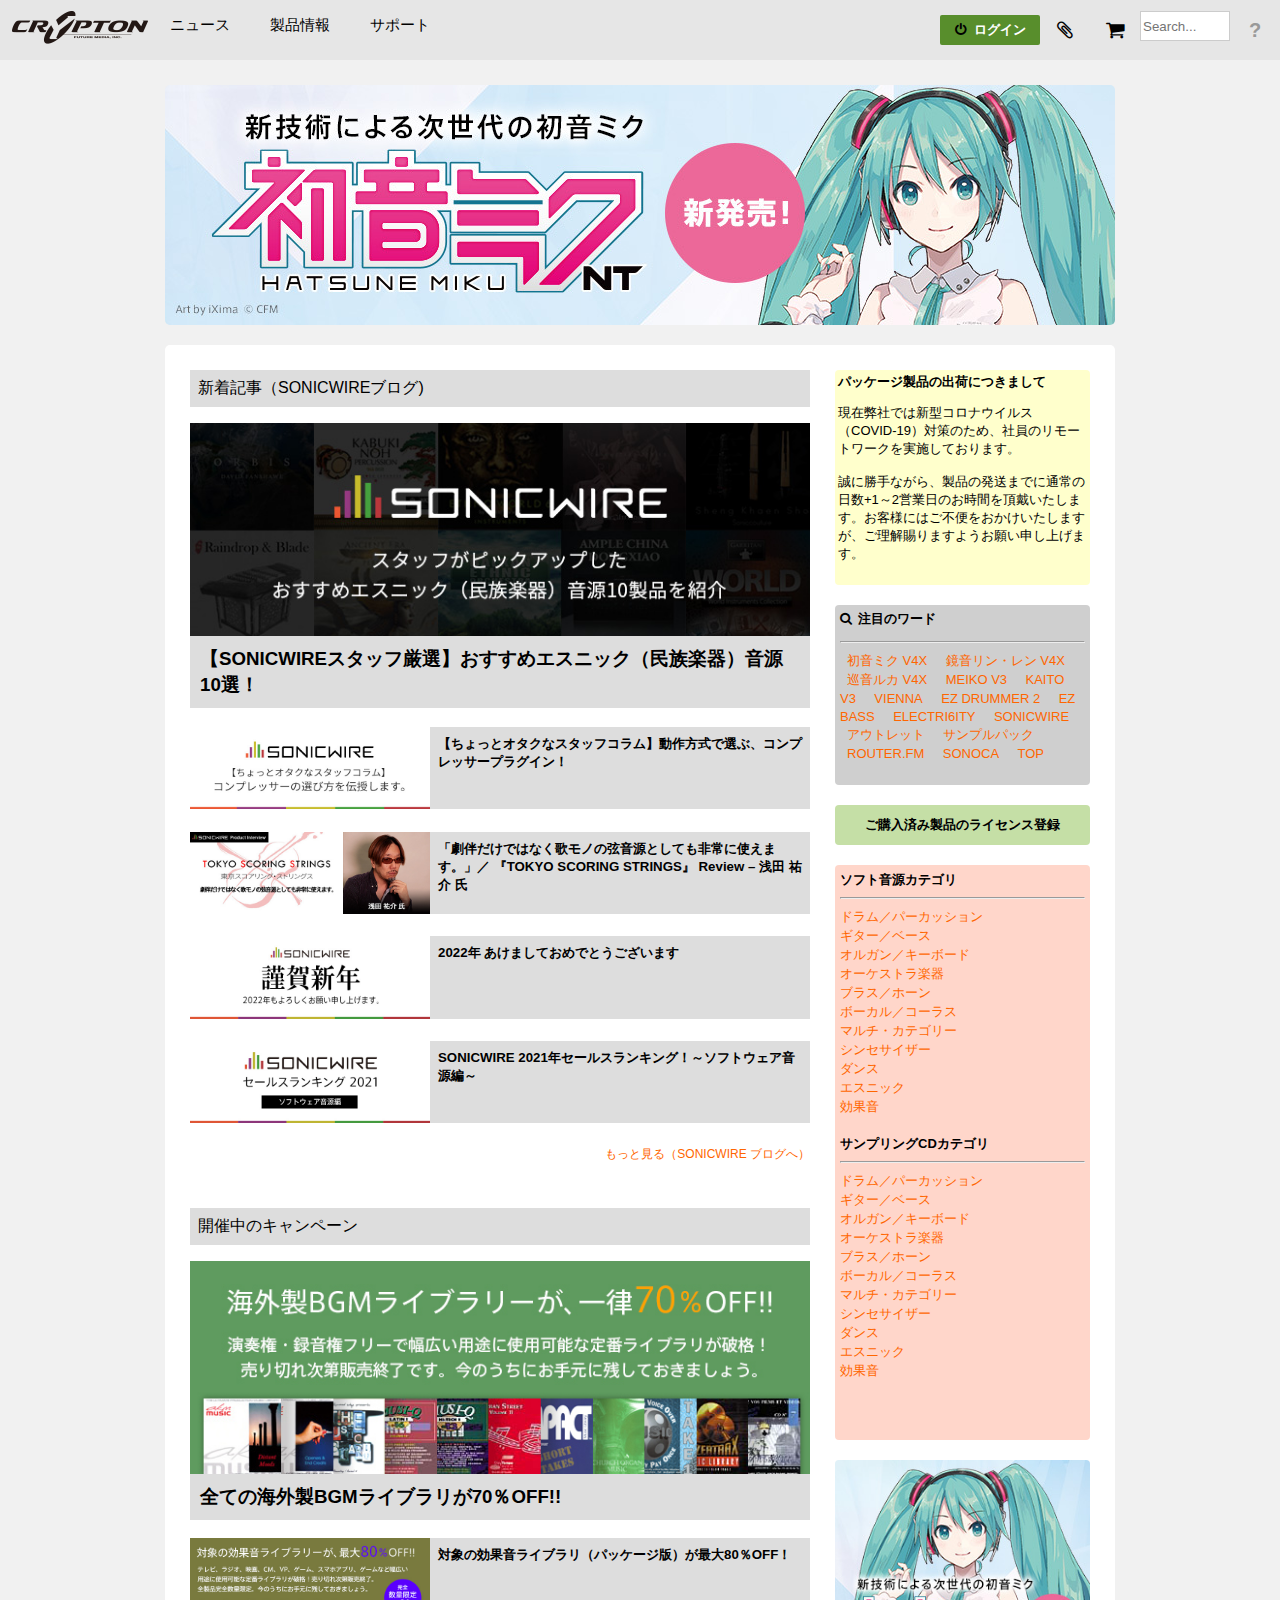
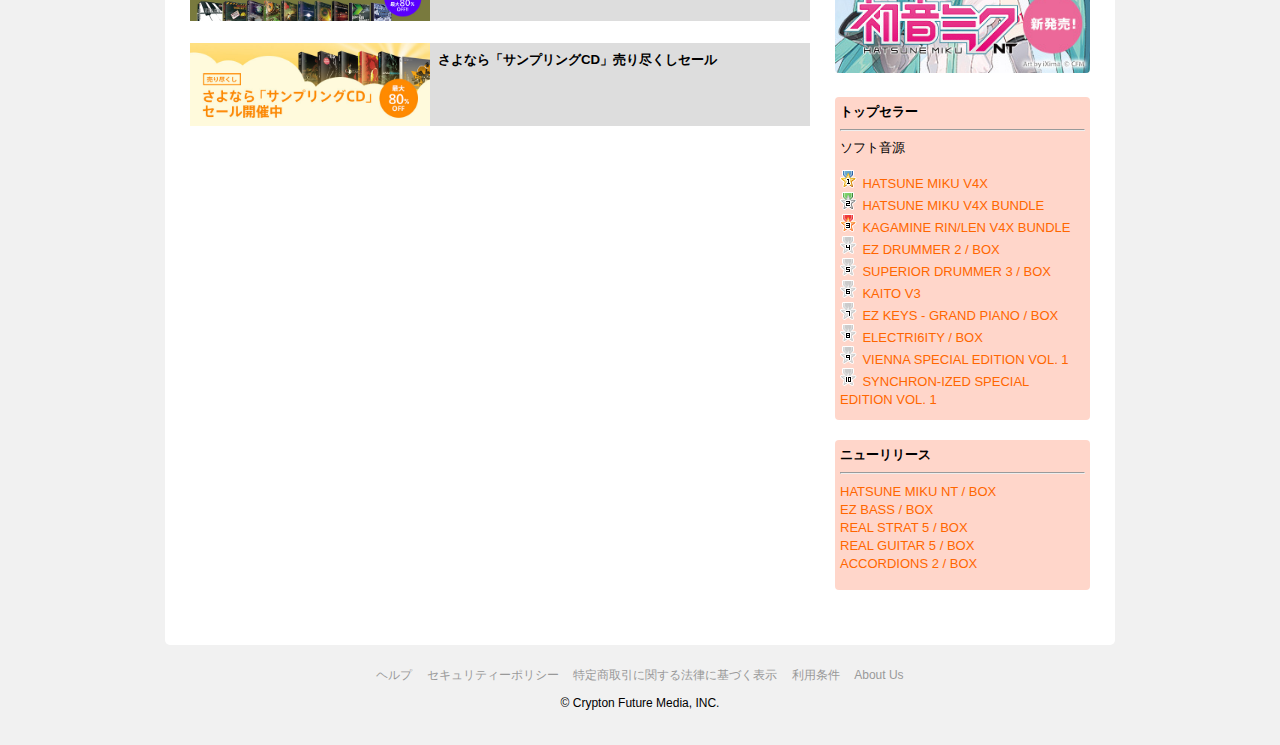
<file: クリプトン・フューチャー・メディア（株）SONICWIREチーム/index.html>
<!DOCTYPE html>
<html lang="jp-JP">
<head>
	<meta charset="utf-8">
	<meta name="viewport" content="width=1024">
	<meta name="keywords" content="Vocaloid">
	<meta name="description" content="『パソコンが歌う』を実現するソフトウェア。バーチャルシンガー・ラインナップ。">
	<link rel="shortcut icon" href="icon/favicon.ico">
	<link rel="stylesheet" type="text/css" href="style/index_style.css">
	<link rel="stylesheet" href="https://cdnjs.cloudflare.com/ajax/libs/font-awesome/4.7.0/css/font-awesome.min.css">
	<title>クリプトン・フューチャー・メディア（株）SONICWIREチーム</title>
</head>
<body>
	<header>
		<div id="header">
			<a href="index.html"><img src="logo/logo.png" style="float: left; margin-top: 8px; margin-left: 10px;"></a>
			<div class="nav">
				<ol>
					<li><a href="index.html">ニュース</a>
						<ul>
							<li><a href="news/campaign.html">キャンペーン</a></li>
							<li><a href="news/products.html">ニューリリース</a></li>
							<li><a href="https://sonicwire.com/product/vi/ranking">トップセラー</a></li>
							<li><a href="news/outlet.html">アウトレット</a></li>
							<li><a href="news/newsletter.html">ニュースレター</a></li>
							<li><a href="https://sonicwire.com/news/blog/">SONICWIREブログ</a></li>
							<li style="border-radius: 0px 0px 5px 5px;"><a href="news/press.html">メディア様向け情報</a></li>
						</ul>
					</li>
				</ol>
			</div>
			<div class="nav">
				<ol>
					<li><a href="product/prod.html">製品情報</a>
						<ul>
							<li>パッケージ製品</li>
							<li><a href="product/vi.html">ソフト音源</a></li>
							<li><a href="product/sc.html">サンプリングCD</a></li>
							<li><a href="product/fx.html">効果音ライブラリ</a></li>
							<li><a href="product/bgm.html">BGMライブラリ</a></li>
							<li><a href="product/search.html">詳細な製品検索</a></li>
							<li><a href="https://sonicwire.com/">ダウンロード製品 </a></li>
							<li style="border-radius: 0px 0px 5px 5px;"><a href="https://sonicwire.com/news/special/interview">インタビュー</a></li>
						</ul>
					</li>
				</ol>
			</div>
			<div class="nav">
				<ol>
					<li><a href="support/support.html">サポート</a>
						<ul>
							<li><a href="support/support_soft.html">サポート情報</a></li>
							<li><a href="support/platform.html">ソフトウェア OS対応状況一覧</a></li>
							<li><a href="support/faq.html">FAQ</a></li>
							<li><a href="support/contact.html">お問い合わせ窓口</a></li>
							<li><a href="support/sitemap.html">サイトマップ</a></li>
							<li style="border-radius: 0px 0px 5px 5px;"><a href="support/guide.html">製品活用ガイド</a></li>
						</ul>
					</li>
				</ol>
			</div>
			<a href="mypage/help.html"><button class="btn_help">?</button></a>
			<form action="">
				<input type="text" id="input_text" placeholder="Search..." name="">
		
	



	
			</form>
			<a href="mypage/cart.html"><button class="btn_shopping"><i class="fa fa-shopping-cart"></i></button></a>
			<a href="mypage/favorite.html"><button class="btn_paperclip"><i class="fa fa-paperclip"></i></button></a>
			<a href="mypage/login.html"><button class="btn_login"><i class="fa fa-power-off"></i><span style="color: #FFFFFF; margin-left: 8px;">ログイン</span></button></a>
		</div>
	</header>
	<div id="slideshowimg_container">
		<a href="pages/virtualsinger.html"><div id="slideshowimg"></div></a>
	</div>
	<div id="container">
		<div id="content">
			<p style="width: 100%; background-color: #DDDDDD; padding: 8px; margin-top: 0; float: left;">新着記事（SONICWIREブログ)</p>
			<a href="https://sonicwire.com/news/blog/2022/01/recommended-ethno10"><img src="index_image/sonicwire_img.jpg" width="620"></a>
			<h3 style="width: 100%; background-color: #DDDDDD; padding: 10px; margin-top: -4px; color: #000000;">
			【SONICWIREスタッフ厳選】おすすめエスニック（民族楽器）音源10選！</h3>
			<a href="https://sonicwire.com/news/blog/2022/01/column-compressor-type"><img src="index_image/sonicwire_img1.jpg" width="240" style="float: left;"></a>
			<a href="https://sonicwire.com/news/blog/2022/01/column-compressor-type"><h5 style="width: 380px; height: 82.5px; background-color: #DDDDDD; padding: 8px; margin-top: 0;
			float: left; color: #000000;">【ちょっとオタクなスタッフコラム】動作方式で選ぶ、コンプレッサープラグイン！</h5></a>
			<a href="https://sonicwire.com/news/blog/2022/01/asada-tokyo-scoring-strings-review"><img src="index_image/sonicwire_img2.jpg" width="240" style="float: left;"></a>
			<a href="https://sonicwire.com/news/blog/2022/01/asada-tokyo-scoring-strings-review"><h5 style="width: 380px; height: 82.5px; background-color: #DDDDDD; padding: 8px;
			margin-top: 0;  float: left; color: #000000;">「劇伴だけではなく歌モノの弦音源としても非常に使えます。」／ 『TOKYO SCORING STRINGS』 Review – 浅田 祐介 氏</h5></a>
			<a href="https://sonicwire.com/news/blog/2022/01/greeting-2022"><img src="index_image/sonicwire_img3.jpg" width="240" style="float: left;"></a>
			<a href="https://sonicwire.com/news/blog/2022/01/greeting-2022"><h5 style="width: 380px; height: 82.5px; background-color: #DDDDDD; padding: 8px; margin-top: 0;
			float: left; color: #000000;">2022年 あけましておめでとうございます</h5></a>
			<a href="https://sonicwire.com/news/blog/2021/12/sonicwire-2021-vi"><img src="index_image/sonicwire_img4.jpg" width="240" style="float: left;"></a>
			<a href="https://sonicwire.com/news/blog/2021/12/sonicwire-2021-vi"><h5 style="width: 380px; height: 82.5px; background-color: #DDDDDD; padding: 8px; margin-top: 0;
			float: left; color: #000000;">SONICWIRE 2021年セールスランキング！～ソフトウェア音源編～</h5></a>
			<a href="https://sonicwire.com/news/blog/" id="a_sonicwire">もっと見る（SONICWIRE ブログへ）</a>
			<p style="width: 100%; background-color: #DDDDDD; padding: 8px; margin-top: 45px; float: left;">開催中のキャンペーン</p>
			<a href=""><img src="index_image/bgm_img1.jpg" width="620"></a>
			<h3 style="width: 100%; background-color: #DDDDDD; padding: 10px; margin-top: -4px; color: #000000;">
			全ての海外製BGMライブラリが70％OFF!!</h3>
			<a href=""><img src="index_image/bgm_img2.jpg" width="240" style="float: left;"></a>
			<a href=""><h5 style="width: 380px; height: 82.5px; background-color: #DDDDDD; padding: 8px; margin-top: 0;
			float: left; color: #000000;">対象の効果音ライブラリ（パッケージ版）が最大80％OFF！</h5></a>
			<a href=""><img src="index_image/bgm_img3.jpg" width="240" style="float: left;"></a>
			<a href=""><h5 style="width: 380px; height: 82.5px; background-color: #DDDDDD; padding: 8px; margin-top: 0;
			float: left; color: #000000;">さよなら「サンプリングCD」売り尽くしセール</h5></a>
		</div>
		<div id="navigation">
			<div id="covid">
				<p style="font-weight: bold; font-size: 13px; margin-top: 0;">パッケージ製品の出荷につきまして</p>
				<p style="font-size: 13px;">現在弊社では新型コロナウイルス（COVID-19）対策のため、社員のリモートワークを実施しております。<br /><br />
				誠に勝手ながら、製品の発送までに通常の日数+1～2営業日のお時間を頂戴いたします。お客様にはご不便をおかけいたしますが、ご理解賜りますようお願い申し上げます。</p>
			</div>
			<div id="word">
				<p style="font-weight: bold; font-size: 13px; margin-top: 0;"><i class="fa fa-search" style="margin-right: 6px;"></i>注目のワード</p>
				<hr />
				<a href="" class="a_vocaloid">初音ミク V4X</a>
				<a href="" class="a_vocaloid">鏡音リン・レン V4X</a>
				<a href="" class="a_vocaloid">巡音ルカ V4X</a>
				<a href="" class="a_vocaloid">MEIKO V3</a>
				<a href="" class="a_vocaloid">KAITO V3</a>
				<a href="" class="a_vocaloid">VIENNA</a>
				<a href="" class="a_vocaloid">EZ DRUMMER 2</a>
				<a href="" class="a_vocaloid">EZ BASS</a>
				<a href="" class="a_vocaloid">ELECTRI6ITY</a>
				<a href="" class="a_vocaloid">SONICWIRE</a>
				<a href="" class="a_vocaloid">アウトレット</a>
				<a href="" class="a_vocaloid">サンプルパック</a>
				<a href="" class="a_vocaloid">ROUTER.FM</a>
				<a href="" class="a_vocaloid">SONOCA</a>
				<a href="" class="a_vocaloid">TOP</a>
			</div>
			<button class="button1">ご購入済み製品のライセンス登録</button>
			<div id="links">
				<a href="" class="category">ソフト音源カテゴリ</a>
				<hr />
				<a href="" class="item">ドラム／パーカッション</a><br />
				<a href="" class="item">ギター／ベース</a><br />
				<a href="" class="item">オルガン／キーボード</a><br />
				<a href="" class="item">オーケストラ楽器</a><br />
				<a href="" class="item">ブラス／ホーン</a><br />
				<a href="" class="item">ボーカル／コーラス</a><br />
				<a href="" class="item">マルチ・カテゴリー</a><br />
				<a href="" class="item">シンセサイザー</a><br />
				<a href="" class="item">ダンス</a><br />
				<a href="" class="item">エスニック</a><br />
				<a href="" class="item">効果音</a><br /><br />
				<a href="" class="category">サンプリングCDカテゴリ</a>
				<hr />
				<a href="" class="item">ドラム／パーカッション</a><br />
				<a href="" class="item">ギター／ベース</a><br />
				<a href="" class="item">オルガン／キーボード</a><br />
				<a href="" class="item">オーケストラ楽器</a><br />
				<a href="" class="item">ブラス／ホーン</a><br />
				<a href="" class="item">ボーカル／コーラス</a><br />
				<a href="" class="item">マルチ・カテゴリー</a><br />
				<a href="" class="item">シンセサイザー</a><br />
				<a href="" class="item">ダンス</a><br />
				<a href="" class="item">エスニック</a><br />
				<a href="" class="item">効果音</a>
			</div>
			<a href=""><img src="index_image/mikunt.jpg" width="255" style=" border-radius: 4px; margin-top: 20px;"></a>
			<div id="best">
				<a href="" class="a_best">トップセラー</a>
				<hr />
				<p style="font-size: 13px; margin-top: 0;">ソフト音源</p>
				<img src="index_image/ico_rank01.png">
				<a href="" class="a_best_link">HATSUNE MIKU V4X</a><br />
				<img src="index_image/ico_rank02.png">
				<a href="" class="a_best_link">HATSUNE MIKU V4X BUNDLE</a><br />
				<img src="index_image/ico_rank03.png">
				<a href="" class="a_best_link">KAGAMINE RIN/LEN V4X BUNDLE</a><br />
				<img src="index_image/ico_rank04.png">
				<a href="" class="a_best_link">EZ DRUMMER 2 / BOX</a><br />
				<img src="index_image/ico_rank05.png">
				<a href="" class="a_best_link">SUPERIOR DRUMMER 3 / BOX</a><br />
				<img src="index_image/ico_rank06.png">
				<a href="" class="a_best_link">KAITO V3</a><br />
				<img src="index_image/ico_rank07.png">
				<a href="" class="a_best_link">EZ KEYS - GRAND PIANO / BOX</a><br />
				<img src="index_image/ico_rank08.png">
				<a href="" class="a_best_link">ELECTRI6ITY / BOX</a><br />
				<img src="index_image/ico_rank09.png">
				<a href="" class="a_best_link">VIENNA SPECIAL EDITION VOL. 1</a><br />
				<img src="index_image/ico_rank10.png">
				<a href="" class="a_best_link">SYNCHRON-IZED SPECIAL EDITION VOL. 1</a>
			</div>
			<div id="new">
				<a href="" class="a_new">ニューリリース</a>
				<hr />
				<a href="" class="a_new_link">HATSUNE MIKU NT / BOX</a><br />
				<a href="" class="a_new_link">EZ BASS / BOX</a><br />
				<a href="" class="a_new_link">REAL STRAT 5 / BOX</a><br />
				<a href="" class="a_new_link">REAL GUITAR 5 / BOX</a><br />
				<a href="" class="a_new_link">ACCORDIONS 2 / BOX</a>
			</div>
		</div>
	</div>
	<div id="footer">
		<a href="" class="a_footer">ヘルプ</a>
		<a href="" class="a_footer">セキュリティーポリシー</a>
		<a href="" class="a_footer">特定商取引に関する法律に基づく表示</a>
		<a href="" class="a_footer">利用条件</a>
		<a href="" class="a_footer">About Us</a>
		<p style="font-size: 12px;">© Crypton Future Media, INC.</p>
	</div>
</body>
</html>
</file>
<file: クリプトン・フューチャー・メディア（株）SONICWIREチーム/style/index_style.css>
*{
	box-sizing: border-box;
}
body{
	font-family: 'Noto Sans JP', sans-serif;
	padding: 0;
	margin: 0;
	background-color: #F1F1F1;
}
#header{
	width: 100%;
	height: 60px;
	position: fixed;
	left: 0;
	top: 0;
	z-index: 1000;
	opacity: 0.9;
	background-color: #E6E6E6;
}
#header:hover{
	opacity: 1.0;
}
.btn_help{
	width: 50px;
	height: 60px;
	border: none;
	float: right;
	cursor: pointer;
	font-weight: bold;
	font-size: 20px;
	color: #999999;
	background-color: #E6E6E6;
}
.btn_help:hover, .btn_shopping:hover, .btn_paperclip:hover{
	color: #FF6600;
	transition: 0.4s;
}
.btn_help:hover:after{
	content: "ヘルプを見る";
    position: absolute;
    top: 50px;
    right: 20px;
    padding: 8px;
    border-radius: 8px 0px 8px 8px;
    font-weight: 100;
    font-size: 16px;
    color: #FFFFFF;
    background-color: #999999;
}
#input_text{
	width: 90px;
	height: 30px;
	margin-top: 11px;
	float: right;
	border: 1px solid #CCCCCC;
	transition: 0.4s;
}
#input_text:focus{
	width: 250px;
	transition: 0.4s;
}
.btn_shopping, .btn_paperclip{
	height: 60px;
	width: 50px;
	border: none;
	float: right;
	cursor: pointer;
	font-size: 20px;
	color: #000000;
	background-color: #E6E6E6;
}
.btn_shopping:hover:after{
	content: "ショッピング カートを見る";
    position: absolute;
    top: 50px;
    right: 160px;
    padding: 8px;
    border-radius: 8px 0px 8px 8px;
    font-weight: 100;
    font-size: 16px;
    color: #FFFFFF;
    background-color: #999999;
}
.btn_paperclip:hover:after{
	content: "ブックマーク 一覧を見る";
    position: absolute;
    top: 50px;
    right: 210px;
    padding: 8px;
    border-radius: 8px 0px 8px 8px;
    font-weight: 100;
    font-size: 16px;
    color: #FFFFFF;
    background-color: #999999;
}
.btn_login{
	width: 100px;
	height: 30px;
	margin-top: 15px;
	border-radius: 2px;
	border: none;
	float: right;
	font-weight: bold;
	font-size: 13px;
	background-color: #588E2C;
}
.btn_login:hover{
	width: 100px;
	height: 30px;
	margin-top: 15px;
	border-radius: 2px;
	border: none;
	float: right;
	font-weight: bold;
	font-size: 13px;
	background-color: #67A337;
}
.nav{
	height: 30px;
	margin-top: 10px;
	text-align: center;
	cursor: pointer;
	float: left;
	background-color: #E6E6E6;
}
ol{
	padding: 0;
	margin: 0;
	list-style-type: none;
	font-size: 15px;
	height: 35px;
	line-height: 200%;
	display: inline-block;
}
ol a{
	color: #000000;
	text-decoration: none;
	display: block;
}
ol > li{
	float: left;
	width: 100px;
	height: 40px;
}
ol > li:hover{
	background-color: #E6E6E6;
}
ol > li:hover > a{
	color: #000000;
}
ol > li > ul{
	width: 215px;
	list-style-type: none;
	padding: 0;
	margin: 0;
	height: 40px;
	display: none;
	text-align: left;
}
ol > li:hover > ul{
	display: block;
}
ol > li > ul > li{
	position: relative;
	z-index: 100;
	background-color: #E6E6E6;
}
ol > li > ul > li:hover{
	background-color: #DADADA;
}
ol > li > ul > li:hover > a{
	color: #000000;
}
#slideshowimg_container{
	width: 950px;
	height: 240px;
	margin-left: auto;
	margin-right: auto;
}
#slideshowimg{
	width: 950px;
	height: 240px;
	margin-top: 85px;
	border-radius: 5px;
	background: url(../index_image/miku_banner.jpg);
	animation: slide 15s infinite;
}
@keyframes slide{
	25%{
		background: url(../index_image/luka_banner.jpg);
	}
	50%{
		background: url(../index_image/kagamine_banner.jpg);
	}
	75%{
		background: url(../index_image/sonicwire_banner.jpg);
	}
	100%{
		background: url(../index_image/miku_banner.jpg);
	}	
}
#container{
	width: 950px;
	height: 1900px;
	margin-left: auto;
	margin-right: auto;
	margin-top: 20px;
	border-radius: 5px;
	background-color: #FFFFFF;
}
#content{
	width: 620px;
	height: 1400px;
	float: left;
	margin-left: 25px;
	margin-top: 25px;
}
#navigation{
	width: 255px;
	height: 1830px;
	float: right;
	margin-right: 25px;
	margin-top: 25px;
}
#a_sonicwire{
	text-decoration: none;
	font-size: 12px;
	float: right;
	color: #FF6600;
}
#a_sonicwire:hover{
	text-decoration: underline;
}
#covid{
	width: 100%;
	height: 215px;
	padding: 3px;
	border-radius: 4px;
	background-color: #FFFFCC;
}
#word{
	width: 100%;
	height: 180px;
	padding: 5px;
	margin-top: 20px;
	border-radius: 4px;
	background-color: #CfCfCf;
}
.a_vocaloid{
	font-size: 13px;
	text-decoration: none;
	margin: 7px;
	color: #FF6600;
}
.a_vocaloid:hover{
	text-decoration: underline;
}
.button1{
	width: 100%;
	height: 40px;
	border: none;
	border-radius: 4px;
	margin-top: 20px;
	font-weight: bold;
	cursor: pointer;
	background-color: #C5DFA6;
}
.button1:hover{
	background-color: #DAF1BF;
}
#links{
	width: 100%;
	height: 575px;
	padding: 5px;
	border-radius: 4px;
	margin-top: 20px;
	background-color: #FFD6CA;
}
.category{
	font-weight: bold;
	font-size: 13px;
	text-decoration: none;
	color: #000000;
}
.category:hover{
	text-decoration: underline;
}
.item{
	font-size: 13px;
	text-decoration: none;
	color: #FF6600;
}
.item:hover{
	text-decoration: underline;
}
#best{
	width: 100%;
	height: 323px;
	padding: 5px;
	border-radius: 4px;
	margin-top: 20px;
	background-color: #FFD6CA;
}
.a_best{
	font-weight: bold;
	font-size: 13px;
	text-decoration: none;
	color: #000000;
}
.a_best:hover{
	text-decoration: underline;
}
.a_best_link{
	font-size: 13px;
	text-decoration: none;
	color: #FF6600;
}
.a_best_link:hover{
	text-decoration: underline;
}
#new{
	width: 100%;
	height: 150px;
	padding: 5px;
	border-radius: 4px;
	margin-top: 20px;
	background-color: #FFD6CA;
}
.a_new{
	font-weight: bold;
	font-size: 13px;
	text-decoration: none;
	color: #000000;
}
.a_new:hover{
	text-decoration: underline;
}
.a_new_link{
	font-size: 13px;
	text-decoration: none;
	color: #FF6600;
}
.a_new_link:hover{
	font-size: 13px;
	text-decoration: none;
	color: #FF6600;
}
#footer{
	width: 950px;
	height: 100px;
	padding: 20px;
	margin-left: auto;
	margin-right: auto;
	text-align: center;
}
.a_footer{
	font-size: 12px;
	text-decoration: none;
	margin: 5px;
	color: #999999;
}
.a_footer:hover{
	text-decoration: underline;
}
</file>
